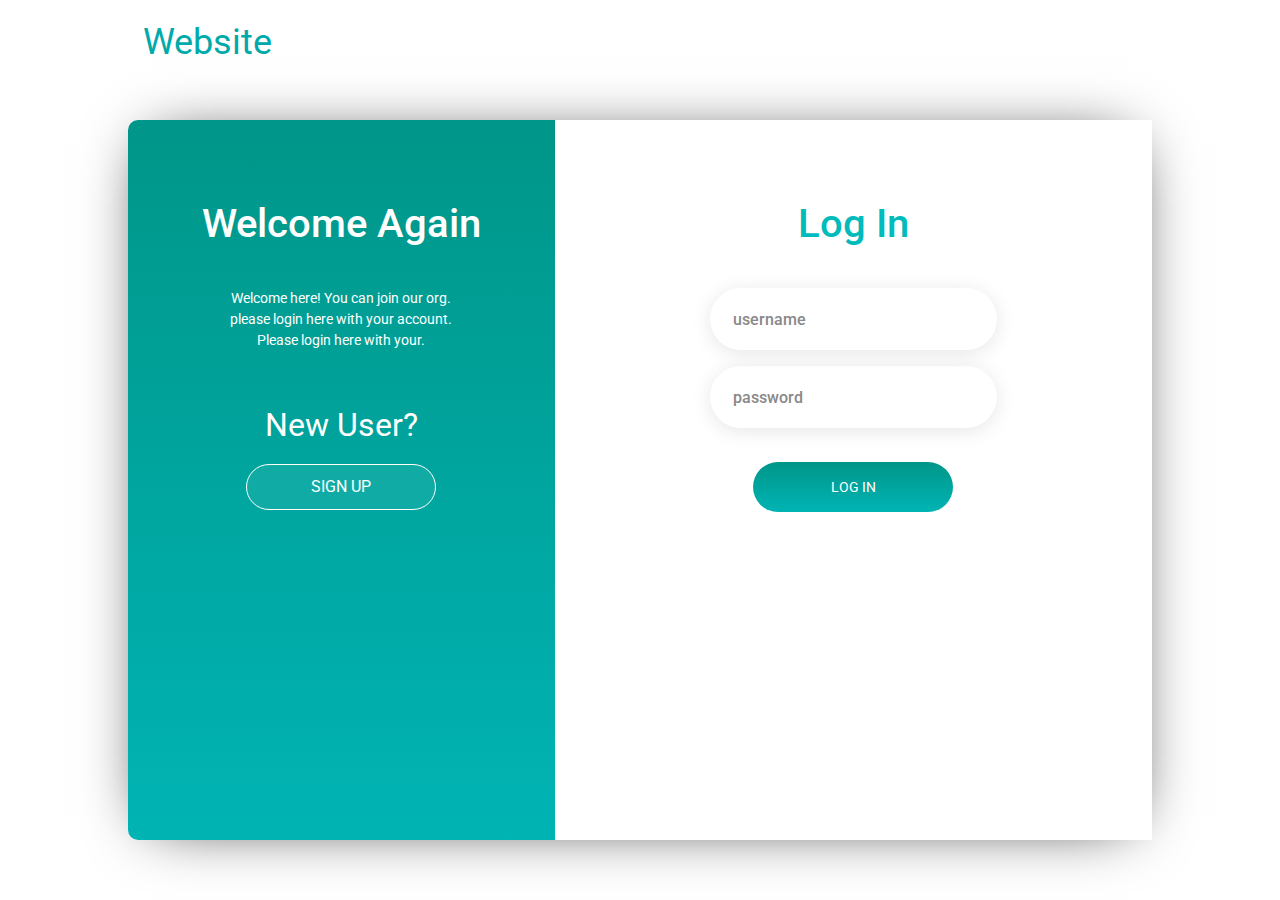
<file: SIH/login/index.html>
<html lang="en">
<head>
    <meta charset="UTF-8">
    <meta name="viewport" content="width=device-width, initial-scale=1.0">
    <meta http-equiv="X-UA-Compatible" content="ie=edge">
    <title>Document</title>
    <link href="https://fonts.googleapis.com/css?family=Roboto" rel="stylesheet">
    <link rel="stylesheet" href="https://stackpath.bootstrapcdn.com/bootstrap/4.3.1/css/bootstrap.min.css">
    <link rel="stylesheet" href="style.css">
    
</head>
<body>

    <div class="login-header">
        <div class="logo-container">
            <div class="logo"></div>
            <div class="site-name roboto">Website</div>
        </div>
    </div>
    <div class="form-container">
        <div class="row m-0 w-100 h-100">
            <div class="col-md-5 sign-user border-rad-10-left h-100">
                <div class="sign-user-container">
                    <h1 class="roboto text-white sign-user-container-head">Welcome Again</h1>
                    <p class="text-white text-center sign-user-container-p">
                        Welcome here! You can join our org.
                        please login here with your account.
                        Please login here with your.
                    </p>
                    <h2 class="sign-user-container-head-2 text-white">New User?</h2>
                    <button type="button" onclick="toggle(this)" class="sign-toggle">Sign Up</button>
                </div>
            </div>
            <div class="col-md-7 h-100 bg-white user-form-container">
                <div class="form-carrier text-center h-100 roboto">
                    <h2 class="create-account">Log In</h2>
                    <form action="home.html" method="post" class="sign-user-form">
                        <div class="form-group">
                          <input required type="email" class="form-control border-radius-50 input-control" placeholder="username" name="uid" id="uid">
                        </div>
                        <div class="form-group">
                            <input required type="password" class="form-control border-radius-50 input-control" placeholder="password" name="pwd" id="pwd">
                        </div>
                        <div class="form-group">
                            <input required type="password" class="form-control border-radius-50 input-control none" placeholder="confirm password" name="cpwd" id="cpwd">
                        </div>
                        <div class="text-center mt-4"> <button name="signup" type="submit" class="submit roboto" onsubmit="return validate()">Log In</button> </div>
                    </form>
                </div>



            </div>
        </div>



    </div>
    <script src="script.js"></script>
</body>
</html>
</file>
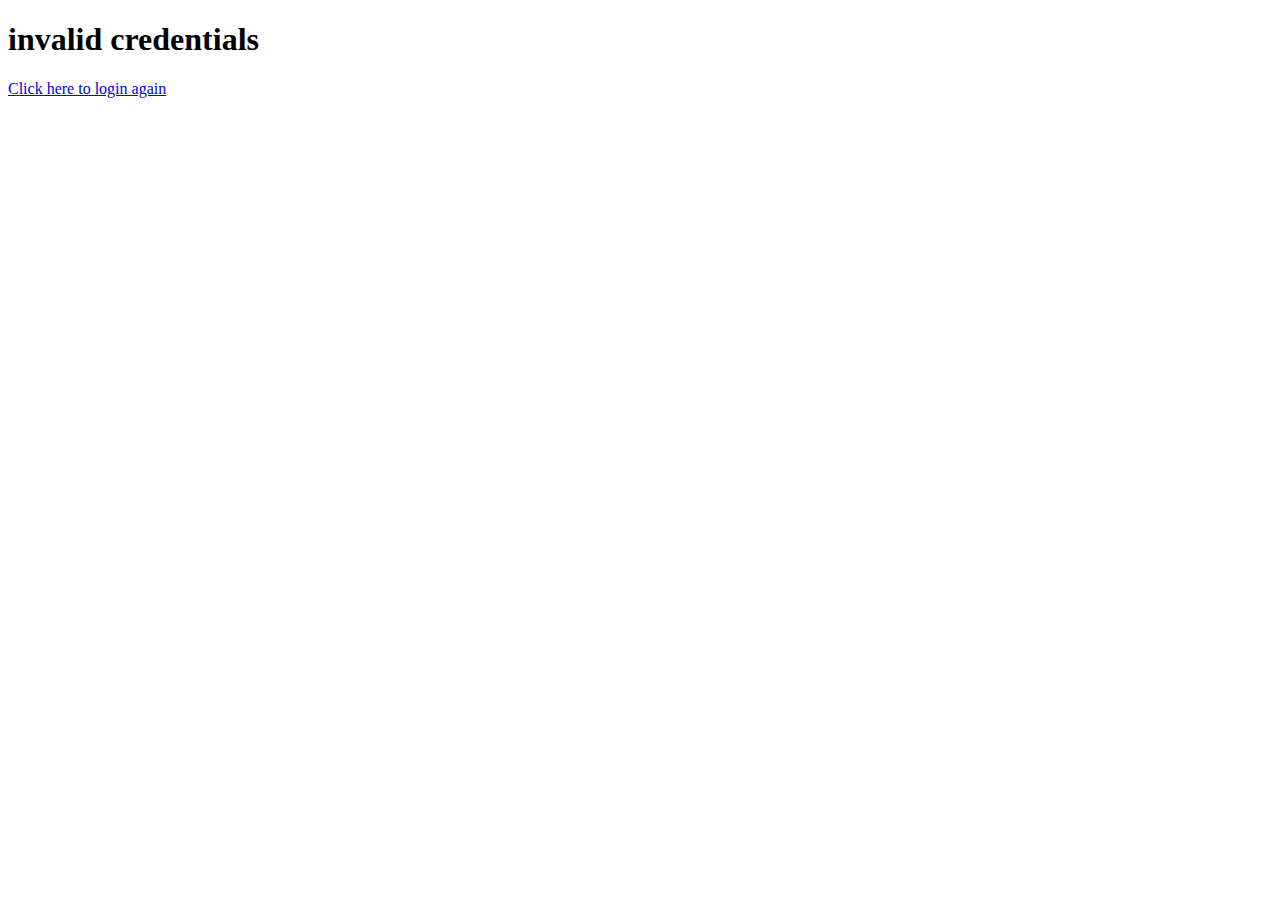
<file: indiahealth/templates/signuplogin/Invalid.html>
<!DOCTYPE html>
<html lang="en">
<head>
    <meta charset="UTF-8">
    <title>Wrong</title>
</head>
<body>
<h1>invalid credentials</h1>
<a href="http://127.0.0.1:8000">Click here to login again</a>

</body>
</html>
</file>
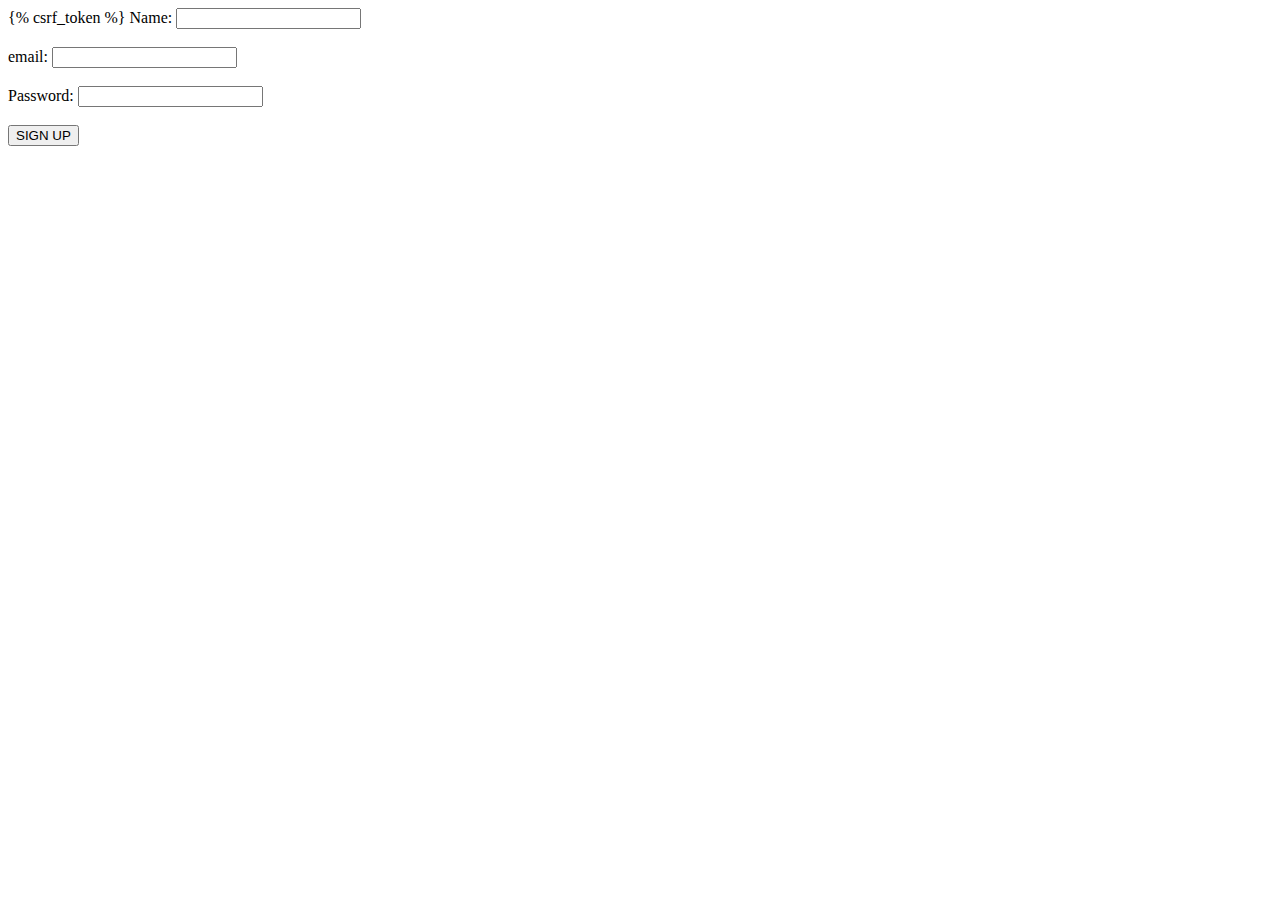
<file: indiahealth/templates/signuplogin/signup.html>
<!DOCTYPE html>
<html lang="en">
<head>
    <meta charset="UTF-8">
    <title>signup</title>
</head>
<body>
<form action="http://127.0.0.1:8000/postsignup/" method="post">
    {% csrf_token %}
    Name: <input type="text" name="userid"><br><br>
    email: <input type="email" name = "email"><br><br>
    Password: <input type="password" name = "pwd"><br><br>
    <button type="submit">SIGN UP</button>
</form>
</body>
</html>
</file>
<file: SIH/login/style.css>
body{
    height: 100%;
    width: 100%;
    margin: 0;
    padding: 0;
}

.roboto{
    font-family: 'Roboto';
}
.login-header{
    min-height: 60px;
}
.logo-container{
    width: 80%;
    margin: 0 auto;
    padding: 15px;
}
.site-name{
    color: #0aa;
    font-size: 36px;
}

.form-container{
    position: absolute;
    top: calc(50% + 30px);
    left: 50%;
    transform: translate(-50%,-50%);
    height: 80vh;
    width: 80vw;
    background: none;
    box-shadow: 0 2px 60px -24px rgba(0,0,0,1);
    border-radius: 10px;
}
.sign-user{
    background: linear-gradient(to bottom,rgb(0, 150, 137),rgb(0, 180, 180));
    position: relative;
    text-align: center;
    padding: 80px 20px 20px;
    
}
.border-rad-10-left{
    border-top-left-radius: 10px;
    border-bottom-left-radius: 10px;
}
.sign-user-container{
    position: absolute;
    height: calc(100% - 100px);
    width: calc(100% - 40px);
}
.sign-user-container h1{
    margin: 0;
}
.sign-user-container p{
    font-size:14px;
    width: 60%;
    margin: 40px auto;
}
.sign-user-container-head-2{
    /* position: absolute; */
    /* bottom: 150px; */
    /* left: 50%; */
    margin-top: 55px;
    margin-bottom: 20px;
    font-weight: 400;
    /* transform: translateX(-50%); */
}
.sign-user-container button{
    width: 190px;
    left: 50%;
    text-transform: uppercase;
    border: 1px solid white;
    border-radius: 30px;
    padding: 10px 40px;
    background: #fff1;
    color: white;
}
button:focus{
    outline: none;
}
.user-form-container{
    padding: 80px 40px 20px;
}
.form-carrier{
    box-sizing:  border-box;
}   
.create-account{
    font-size: 2.5rem;
    color: #0bb;
}
.sign-user-form{
    margin: 40px 20px 10px;
    text-align: center;
}
.input-control{
    font-family: roboto;
    font-size: 16px;
    color: #4b2354;
    line-height: 1.2;
    display: block;
    width: 60%;
    height: 62px;
    background: 0 0;
    padding: 0 20px 0 23px;
    box-shadow: 0 3px 20px 0 rgba(0,0,0,.1);
    border: none;
    font-weight: bold;
    margin: 0 auto;
}
.input-control::placeholder{
    font-weight: 500;
    color: rgb(138, 136, 136);
}
.border-radius-50{
    border-radius: 50px;
}
input:focus{
    outline: none !important;
}
.none{
    display: none;
}
.submit{
    cursor: pointer;
    margin-top: 10px;
    min-width: 200px;
    height: 50px;
    background: linear-gradient(to bottom,rgb(0, 150, 137),rgb(0, 180, 180));
    border-radius: 100px;
    font-family: roboto;
    font-size: 14px;
    color: #fff;
    border: none;
    line-height: 1.2;
    text-transform: uppercase;
    border:none;
}
</file>
